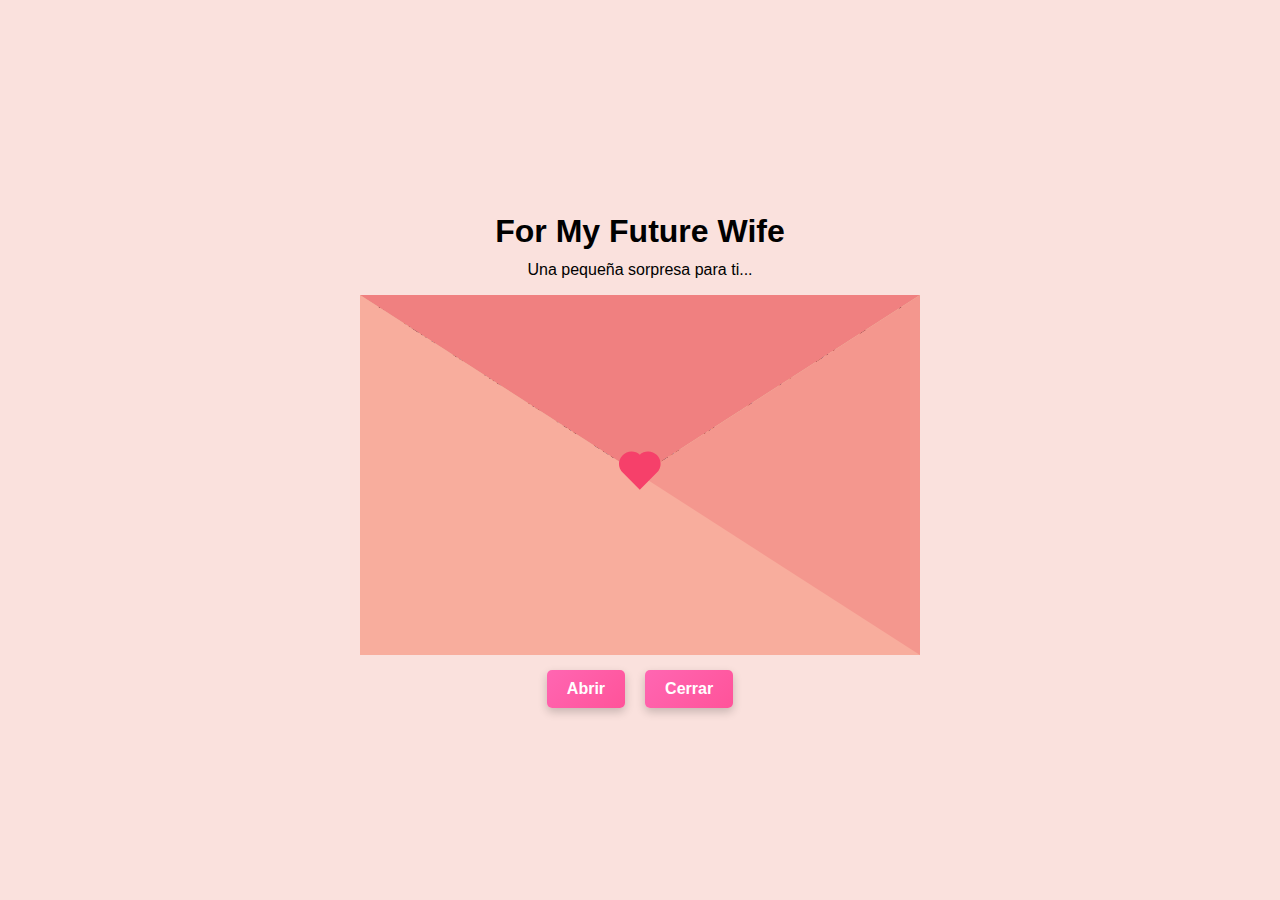
<file: index.html>
<!DOCTYPE html>
<html lang="es">
  <head>
    <meta charset="UTF-8" />
    <meta name="viewport" content="width=device-width, initial-scale=1.0" />
    <link rel="preconnect" href="https://fonts.googleapis.com">
    <link rel="preconnect" href="https://fonts.gstatic.com" crossorigin>
    <link href="https://fonts.googleapis.com/css2?family=Playwrite+US+Trad:wght@100..400&display=swap" rel="stylesheet">
    <link
      href="https://cdn.jsdelivr.net/npm/boxicons@2.1.2/css/boxicons.min.css"
      rel="stylesheet"
    />
    <link
      href="https://cdn.jsdelivr.net/npm/boxicons@2.1.2/css/boxicons.min.css"
      rel="stylesheet"
    />
    <link rel="stylesheet" href="styles.css" />
    <title>For My Future Wife</title>
  </head>

  <body>
    <h1>For My Future Wife</h1>
    <p class="psorpresa">Una pequeña sorpresa para ti...</p>

    <div class="contenedor" id="AbrirContenedor">
      <div class="superior"></div>
      <div class="mensaje">
        Hoy solo quería que supieras algo: desde que 
        llegaste a mi vida, no he dejado de aprender.
        Aprender a amar bien, a crecer contigo, a ser
        más fuerte... pero también más tierno. Me 
        has mostrado que el amor no se trata solo de
        palabras bonitas, sino de acciones constantes,
        de pequeños detalles, de construir algo que 
        dure.
        Gracias por tu paciencia, por tu luz, por tu
        forma única de mirar el mundo. Gracias por 
        hacerme querer ser mejor cada día. 
        <p>Con todo mi amor,</p>
        <p>Alejandro.</p>
      </div>
      <div class="carta">
        <i class="bx bxs-heart"></i>
      </div>
    </div>

    <div class="botones">
      <button class="boton" id="Abrir">Abrir</button>
      <button class="boton" id="Cerrar">Cerrar</button>
    </div>
    <script src="script.js"></script>
  </body>
</html>
</file>
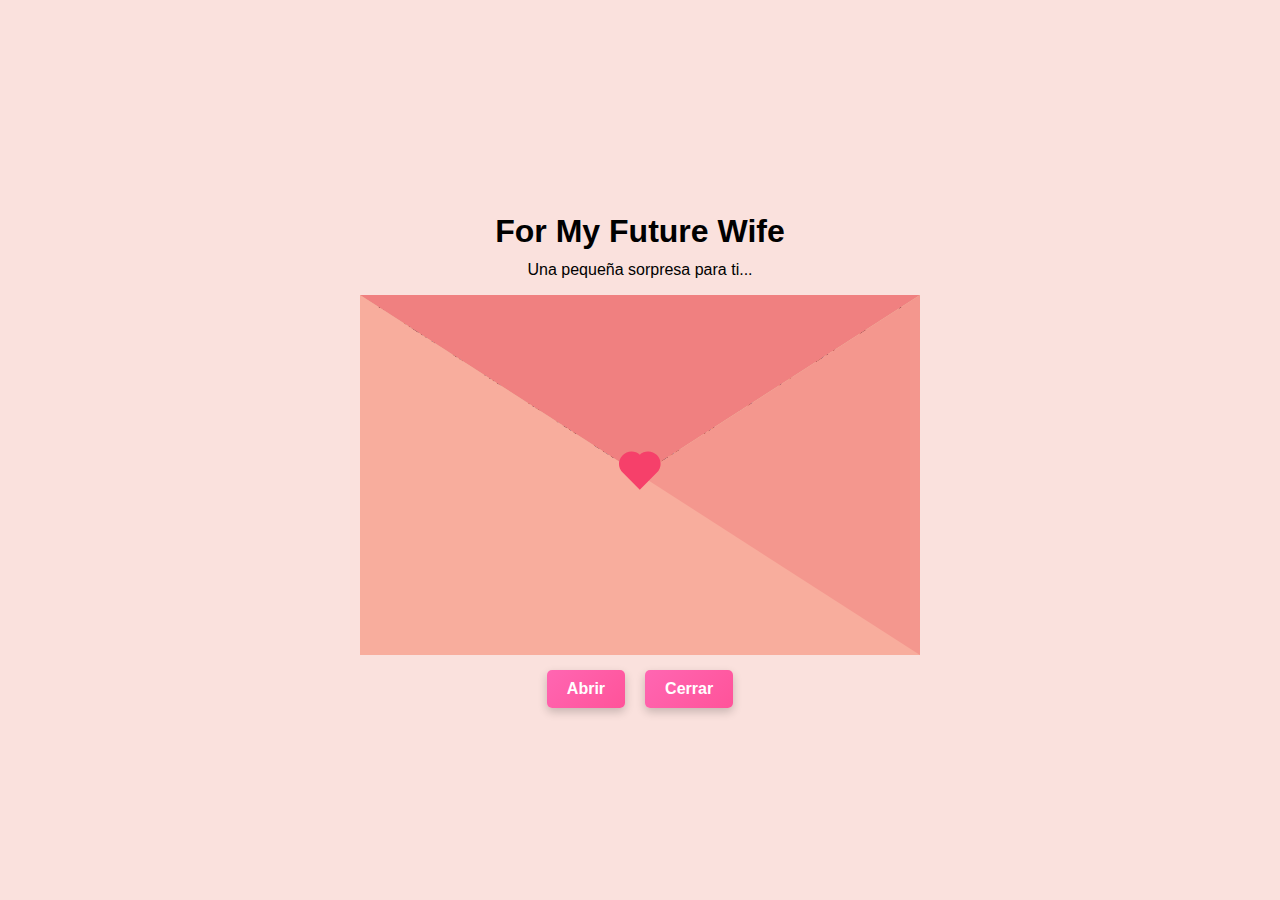
<file: Para Darcy.html>
<!DOCTYPE html>
<html lang="es">
  <head>
    <meta charset="UTF-8" />
    <meta name="viewport" content="width=device-width, initial-scale=1.0" />
    <link rel="preconnect" href="https://fonts.googleapis.com">
    <link rel="preconnect" href="https://fonts.gstatic.com" crossorigin>
    <link href="https://fonts.googleapis.com/css2?family=Playwrite+US+Trad:wght@100..400&display=swap" rel="stylesheet">
    <link
      href="https://cdn.jsdelivr.net/npm/boxicons@2.1.2/css/boxicons.min.css"
      rel="stylesheet"
    />
    <link
      href="https://cdn.jsdelivr.net/npm/boxicons@2.1.2/css/boxicons.min.css"
      rel="stylesheet"
    />
    <link rel="stylesheet" href="styles.css" />
    <title>For My Future Wife</title>
  </head>

  <body>
    <h1>For My Future Wife</h1>
    <p class="psorpresa">Una pequeña sorpresa para ti...</p>

    <div class="contenedor" id="AbrirContenedor">
      <div class="superior"></div>
      <div class="mensaje">
        Hoy solo quería que supieras algo: desde que 
        llegaste a mi vida, no he dejado de aprender.
        Aprender a amar bien, a crecer contigo, a ser
        más fuerte... pero también más tierno. Me 
        has mostrado que el amor no se trata solo de
        palabras bonitas, sino de acciones constantes,
        de pequeños detalles, de construir algo que 
        dure.
        Gracias por tu paciencia, por tu luz, por tu
        forma única de mirar el mundo. Gracias por 
        hacerme querer ser mejor cada día. 
        <p>Con todo mi amor,</p>
        <p>Alejandro.</p>
      </div>
      <div class="carta">
        <i class="bx bxs-heart"></i>
      </div>
    </div>

    <div class="botones">
      <button class="boton" id="Abrir">Abrir</button>
      <button class="boton" id="Cerrar">Cerrar</button>
    </div>
    <script src="script.js"></script>
  </body>
</html>
</file>
<file: styles.css>
body {
    display: flex;
    justify-content: center;
    align-items: center;
    flex-direction: column;
    height: 100vh;
    background-color: #fae1dd;
    font-family: DM Serif Text, sans-serif;
    margin: 0;
}

.contenedor {
    position: relative;
}

.superior {
    position: absolute;
    border-left: 280px solid transparent;
    border-right: 280px solid transparent;
    border-top: 180px solid #f08080;
    border-bottom: 180px solid transparent;

    transition: transform .75s;
    transform-origin: top;
}

.mensaje {
    position: absolute;
    padding: 1.5rem;
    line-height: 1.5rem;
    box-sizing: border-box;
    text-align: center;
    font-family: "Playwrite US Trad", cursive;
    font-optical-sizing: auto;
    font-weight: 22px;
    font-style: normal;
    background: #eae2b7;
    width: 560px;
    height: 360px;
    z-index: -1;
    transition: transform 0.75s ease-in-out;
}

.mensaje:before {
    content: "";
    border-style: dotted;
    position: absolute;
    top: 12px;
    left: 12px; 
    right: 12px; 
    bottom: 55px; 
}

.mensaje p{
    position: relative;
    top: -10px;
    font-size: 1.2rem;
}

.carta {
    border-left: 280px solid #f8ad9d;
    border-right: 280px solid #f4978e;
    border-top: 180px solid transparent;
    border-bottom: 180px solid #f8ad9d;
}

.bx {
    position: absolute;
    color: #f6406a;
    top: 150px;
    right: 255px;
    font-size: 50px;
    animation: palpitar 0.6s linear infinite;
}

.psorpresa {
    margin-top: -10px;
}

.botones {
    margin-top: 15px;
    display: flex;
    justify-content: center;
    gap: 20px;
}

.boton {
    padding: 10px 20px;
    background: linear-gradient(135deg, #ff66b2, #ff4081);
    background-size: 200% 200%;
    border: none;
    border-radius: 5px;
    color: white;
    font-size: 16px;
    font-weight: bold;
    cursor: pointer;
    transition: all 0.3s ease-in-out;
    box-shadow: 0 4px 10px rgba(0, 0, 0, 0.2);
}

.boton:hover {
    background-position: 100% 100%;
    box-shadow: 0 6px 15px rgba(0, 0, 0, 0.3);
}

.abrir-superior {
    transform: rotateX(180deg);
}

.abrir-mensaje {
    transform: translateY(-180px);
}

.bx-rotada {
    color: #f6406a;
    animation: none; 
}

  
@keyframes palpitar {
    0% {
      transform: scale(1.07); /* Tamaño original */
    }
    80% {
      transform: scale(1.0); /* Aumentar el tamaño un poco */
    }
    100% {
      transform: scale(1.08); /* Regresar al tamaño original */
    }
}

@media (max-width: 768px) {

    .mensaje:before {
        content: "";
        border-style: dotted;
        position: absolute;
        top: 12px;
        left: 12px; 
        right: 12px; 
        bottom: 45px; 
    }
    
    .mensaje p{
        position: relative;
        top: -15px;
        font-size: 1rem;
    }
}
</file>
